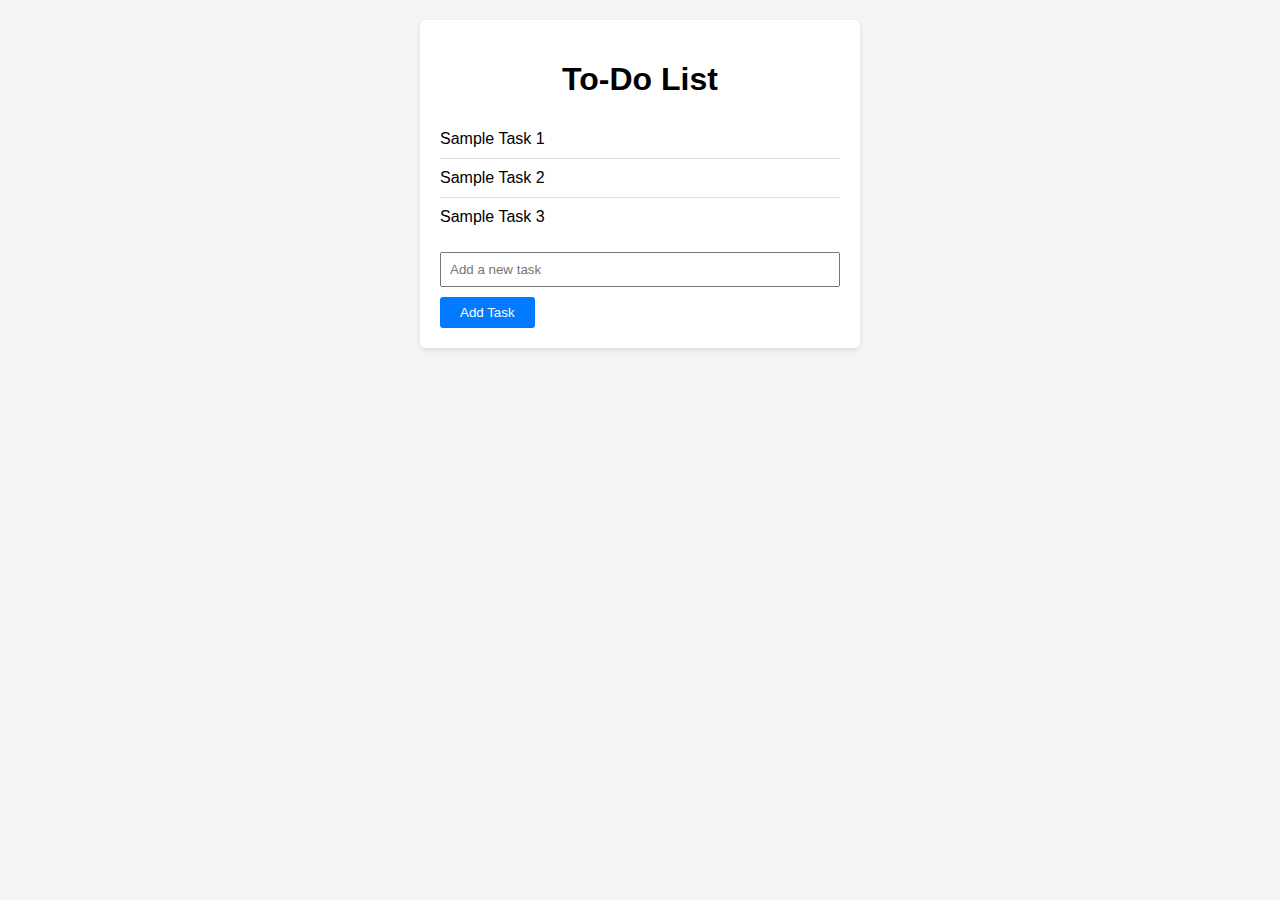
<file: todo list.html>
<!DOCTYPE html>
<html lang="en">
<head>
  <meta charset="UTF-8">
  <meta name="viewport" content="width=device-width, initial-scale=1.0">
  <title>To-Do List</title>
  <style>
    body {
      font-family: Arial, sans-serif;
      margin: 0;
      padding: 0;
      background-color: #f4f4f4;
    }

    .container {
      max-width: 400px;
      margin: 20px auto;
      background-color: #fff;
      border-radius: 5px;
      box-shadow: 0 2px 5px rgba(0, 0, 0, 0.1);
      padding: 20px;
    }

    h1 {
      text-align: center;
    }

    ul {
      list-style-type: none;
      padding: 0;
    }

    li {
      padding: 10px 0;
      border-bottom: 1px solid #ddd;
    }

    li:last-child {
      border-bottom: none;
    }

    .add-task input[type="text"] {
      width: 100%;
      padding: 8px;
      box-sizing: border-box;
    }

    .add-task button {
      margin-top: 10px;
      padding: 8px 20px;
      background-color: #007bff;
      color: #fff;
      border: none;
      border-radius: 3px;
      cursor: pointer;
    }

    .add-task button:hover {
      background-color: #0056b3;
    }
  </style>
</head>
<body>

<div class="container">
  <h1>To-Do List</h1>
  <ul id="todo-list">
    <li>Sample Task 1</li>
    <li>Sample Task 2</li>
    <li>Sample Task 3</li>
  </ul>
  <div class="add-task">
    <input type="text" id="task-input" placeholder="Add a new task">
    <button onclick="addTask()">Add Task</button>
  </div>
</div>

<script>
  function addTask() {
    var input = document.getElementById("task-input").value;
    if (input.trim() !== "") {
      var ul = document.getElementById("todo-list");
      var li = document.createElement("li");
      li.appendChild(document.createTextNode(input));
      ul.appendChild(li);
      document.getElementById("task-input").value = "";
    }
  }
</script>

</body>
</html>
</file>
